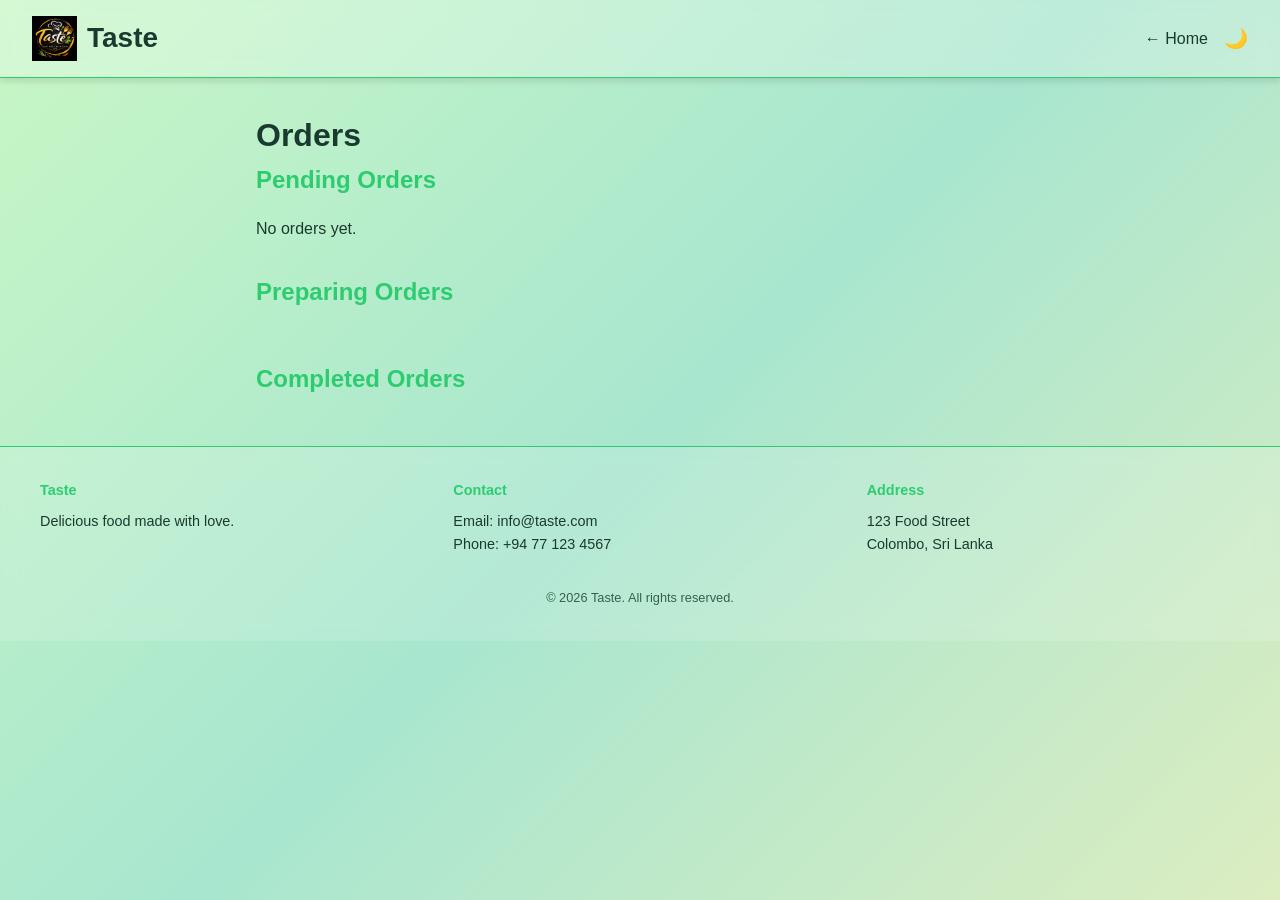
<file: admin.html>
<!DOCTYPE html>
<html lang="en">
<head>
    <meta charset="UTF-8">
    <meta name="viewport" content="width=device-width, initial-scale=1.0">
    <title>Admin - Orders</title>
    <link rel="stylesheet" href="style.css">
</head>
<body>
    <header class="site-header">
        <div class="logo-area">
            <div class="logo-container">
                <img src="logo.png" alt="Taste Logo" class="logo">
                <h1 class="restaurant-name">Taste</h1>
            </div>
        </div>
        <div class="search-area" style="flex:1; display:flex; justify-content:center;">
            <!-- no search on admin -->
        </div>
        <div class="icons-area">
            <button onclick="window.location.href='index.html'" class="back-btn">&larr; Home</button>
            <button class="mode-toggle" aria-label="Toggle light/dark mode">🌙</button>
        </div>
    </header>

    <main class="checkout admin">
        <h1>Orders</h1>
        <section class="order-section">
            <h2>Pending Orders</h2>
            <div id="pending-container" class="cards"></div>
        </section>
        <section class="order-section">
            <h2>Preparing Orders</h2>
            <div id="preparing-container" class="cards"></div>
        </section>
        <section class="order-section">
            <h2>Completed Orders</h2>
            <div id="completed-container" class="cards"></div>
        </section>
    </main>
    <div id="admin-toast-container" class="toast-container"></div>
    <div id="orderNotification" class="order-notification">
        <span class="bell">🔔</span>
        <span class="message">New order received!</span>
    </div>
    <audio id="order-sound"></audio>
    <audio id="orderSound" src="notification.mp3"></audio>

    <footer class="site-footer">
        <div class="footer-sections">
            <div class="footer-section">
                <h4>Taste</h4>
                <p>Delicious food made with love.</p>
            </div>
            <div class="footer-section">
                <h4>Contact</h4>
                <p>Email: <a href="mailto:info@taste.com">info@taste.com</a></p>
                <p>Phone: +94 77 123 4567</p>
            </div>
            <div class="footer-section">
                <h4>Address</h4>
                <p>123 Food Street</p>
                <p>Colombo, Sri Lanka</p>
            </div>
        </div>
        <div class="footer-copy">&copy; 2026 Taste. All rights reserved.</div>
    </footer>

    <script>
        function formatPrice(amount) {
            return `LKR ${amount}`;
        }

        let prevOrdersCount = 0;
        function loadOrders() {
            const stored = localStorage.getItem('orders');
            const orders = stored ? JSON.parse(stored) : [];
            prevOrdersCount = orders.length;
            const pendingCont = document.getElementById('pending-container');
            const preparingCont = document.getElementById('preparing-container');
            const completedCont = document.getElementById('completed-container');
            pendingCont.innerHTML = '';
            preparingCont.innerHTML = '';
            completedCont.innerHTML = '';
            if (orders.length === 0) {
                pendingCont.innerHTML = '<p>No orders yet.</p>';
                return;
            }
            orders.forEach(order => {
                const card = document.createElement('div');
                card.className = 'order-card';
                // add status class for coloring
                card.classList.add(`status-${order.status.toLowerCase()}`);
                const itemsHtml = order.items.map(i => `<div>${i.name} x${i.quantity}</div>`).join('');
                let actionHtml = '';
                if (order.status === 'Pending') {
                    actionHtml = `<button class="status-btn" data-id="${order.id}">Prepare Order</button>`;
                } else if (order.status === 'Preparing') {
                    actionHtml = `<button class="status-btn" data-id="${order.id}">Complete Order</button>`;
                } else if (order.status === 'Completed') {
                    actionHtml = `<span class="status-label">Completed</span>`;
                }

                card.innerHTML = `
                    <h3>Order #${order.id}</h3>
                    <p><strong>Time:</strong> ${order.time}</p>
                    <p><strong>Status:</strong> ${order.status}</p>
                    <p><strong>Total:</strong> ${formatPrice(order.total)}</p>
                    <div class="order-items">${itemsHtml}</div>
                    ${actionHtml}
                `;
                if (order.status === 'Pending') {
                    pendingCont.appendChild(card);
                } else if (order.status === 'Preparing') {
                    preparingCont.appendChild(card);
                } else if (order.status === 'Completed') {
                    completedCont.appendChild(card);
                } else {
                    // unknown status goes to pending by default
                    pendingCont.appendChild(card);
                }
            });
            bindStatusButtons();
        }

        function updateOrderStatus(id, newStatus) {
            const stored = localStorage.getItem('orders');
            const orders = stored ? JSON.parse(stored) : [];
            const idx = orders.findIndex(o => o.id == id);
            if (idx !== -1) {
                orders[idx].status = newStatus;
                localStorage.setItem('orders', JSON.stringify(orders));
            }
        }

        function bindStatusButtons() {
            const buttons = document.querySelectorAll('.status-btn');
            buttons.forEach(btn => {
                btn.addEventListener('click', () => {
                    const id = btn.getAttribute('data-id');
                    const card = btn.closest('.order-card');
                    const statusEl = card.querySelector('p:nth-of-type(2)');
                    const currentStatus = statusEl.textContent.replace('Status:', '').trim();
                    let nextStatus = '';
                    if (currentStatus === 'Pending') nextStatus = 'Preparing';
                    else if (currentStatus === 'Preparing') nextStatus = 'Completed';
                    if (nextStatus) {
                        updateOrderStatus(id, nextStatus);
                        loadOrders();
                    }
                });
            });
        }

        function showAdminToast(message) {
            const container = document.getElementById('admin-toast-container');
            const toast = document.createElement('div');
            toast.className = 'toast';
            toast.textContent = message;
            container.appendChild(toast);
            setTimeout(() => toast.remove(), 3000);
        }

        function showOrderNotification(message) {
            const notif = document.createElement('div');
            notif.className = 'order-notification';
            notif.innerHTML = '🔔 ' + message;
            document.body.appendChild(notif);
            // force reflow then show
            requestAnimationFrame(() => {
                notif.style.opacity = '1';
            });
            setTimeout(() => {
                notif.style.opacity = '0';
                notif.addEventListener('transitionend', () => notif.remove());
            }, 3500);
        }

        function showNewOrderNotification() {
            const popup = document.getElementById('orderNotification');
            if (!popup) return;
            popup.classList.add('show');
            // play notification sound if available
            const audio = document.getElementById('orderSound');
            if (audio) {
                audio.play().catch(() => {});
            }
            setTimeout(() => {
                popup.classList.remove('show');
            }, 4000);
        }

        function playOrderSound() {
            const ctx = new (window.AudioContext || window.webkitAudioContext)();
            const o = ctx.createOscillator();
            const g = ctx.createGain();
            o.type = 'sine';
            o.frequency.value = 440;
            o.connect(g);
            g.connect(ctx.destination);
            o.start();
            g.gain.exponentialRampToValueAtTime(0.00001, ctx.currentTime + 0.2);
            o.stop(ctx.currentTime + 0.2);
        }

        document.addEventListener('DOMContentLoaded', () => {
            loadOrders();

            // reuse theme toggle behavior from other pages
            const modeToggle = document.querySelector('.mode-toggle');
            const savedTheme = localStorage.getItem('taste-theme');
            function applyThemeClass(theme) {
                if (theme === 'dark') {
                    document.documentElement.classList.add('dark-mode');
                } else {
                    document.documentElement.classList.remove('dark-mode');
                }
            }
            if (savedTheme) {
                document.documentElement.setAttribute('data-theme', savedTheme);
                applyThemeClass(savedTheme);
            }
            const currentTheme = document.documentElement.getAttribute('data-theme') || 'light';
            modeToggle.textContent = currentTheme === 'dark' ? '☀️' : '🌙';
            modeToggle.addEventListener('click', () => {
                const current = document.documentElement.getAttribute('data-theme') || 'light';
                const next = current === 'light' ? 'dark' : 'light';
                document.documentElement.setAttribute('data-theme', next);
                applyThemeClass(next);
                localStorage.setItem('taste-theme', next);
                modeToggle.classList.add('rotated');
                modeToggle.textContent = next === 'dark' ? '☀️' : '🌙';
                setTimeout(() => modeToggle.classList.remove('rotated'), 500);
            });

            // watch for orders key changes in other tabs/windows
            window.addEventListener('storage', function(event) {
                if (event.key === 'orders') {
                    const newOrders = event.newValue ? JSON.parse(event.newValue) : [];
                    if (newOrders.length > prevOrdersCount) {
                        showAdminToast('New order received!');
                        showNewOrderNotification();
                        playOrderSound();
                    }
                    loadOrders();
                }
            });
        });
    </script>
</body>
</html>
</file>
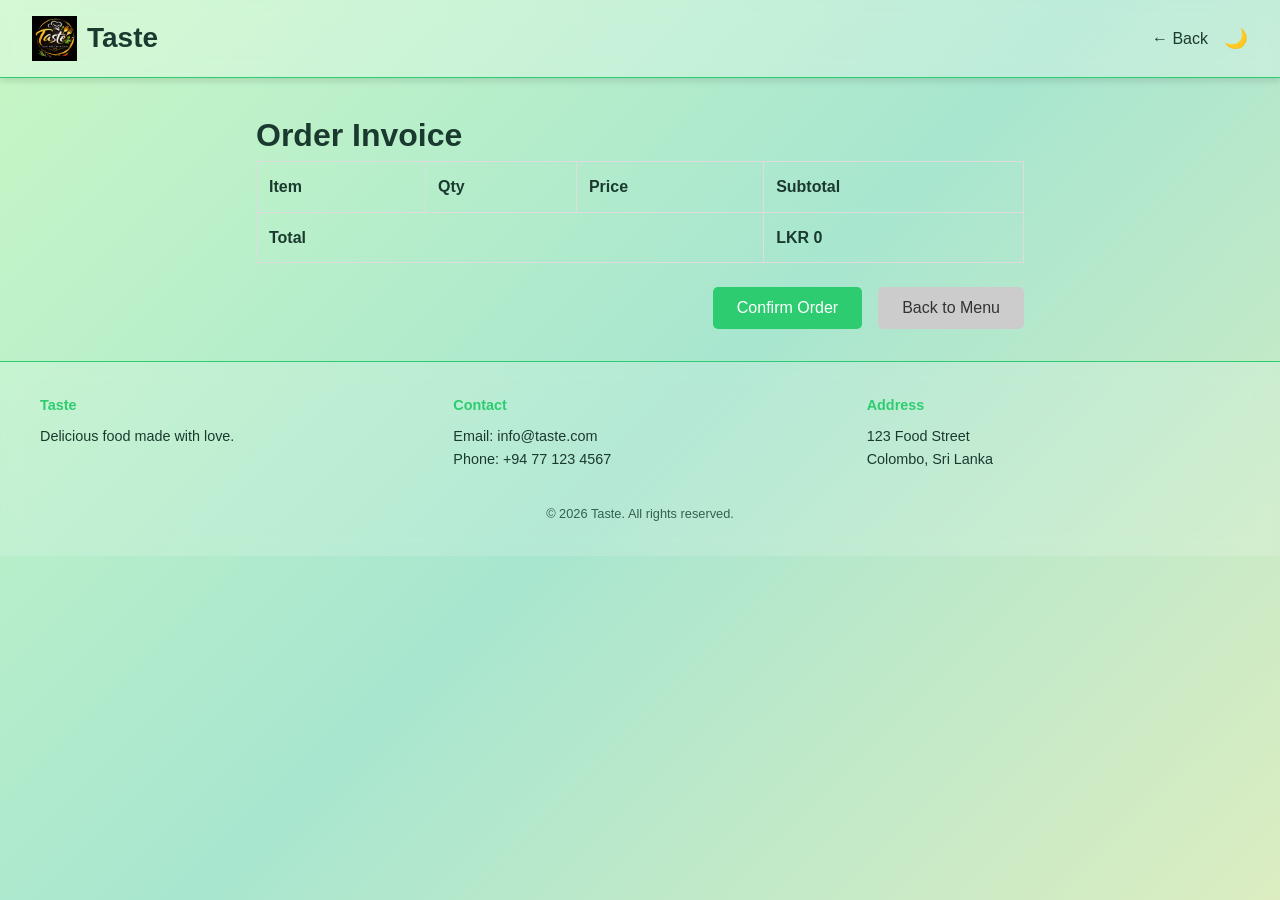
<file: checkout.html>
<!DOCTYPE html>
<html lang="en">
<head>
    <meta charset="UTF-8">
    <meta name="viewport" content="width=device-width, initial-scale=1.0">
    <title>Checkout - Taste</title>
    <link rel="stylesheet" href="style.css">
</head>
<body>
    <header class="site-header">
        <div class="logo-area">
            <div class="logo-container">
                <img src="logo.png" alt="Taste Logo" class="logo">
                <h1 class="restaurant-name">Taste</h1>
            </div>
        </div>
        <div class="search-area" style="flex:1; display:flex; justify-content:center;">
            <!-- Checkout page minimal header -->
        </div>
        <div class="icons-area">
            <button onclick="window.location.href='index.html'" class="back-btn">&larr; Back</button>
            <button class="mode-toggle" aria-label="Toggle light/dark mode">🌙</button>
        </div>
    </header>

    <main class="checkout">
        <h1>Order Invoice</h1>
        <table class="bill-table">
            <thead>
                <tr>
                    <th>Item</th>
                    <th>Qty</th>
                    <th>Price</th>
                    <th>Subtotal</th>
                </tr>
            </thead>
            <tbody id="bill-items">
                <!-- rows injected via JS -->
            </tbody>
            <tfoot>
                <tr>
                    <td colspan="3">Total</td>
                    <td id="bill-total">LKR 0</td>
                </tr>
            </tfoot>
        </table>

        <div class="bill-actions">
            <button id="confirm-order" class="btn primary">Confirm Order</button>
            <button id="back-menu" class="btn secondary">Back to Menu</button>
        </div>
    </main>

    <script>
        // populate bill from localStorage
        function loadCart() {
            const stored = localStorage.getItem('taste-cart');
            return stored ? JSON.parse(stored) : [];
        }
        
        function formatPrice(amount) {
            return `LKR ${amount}`;
        }

        document.addEventListener('DOMContentLoaded', () => {
            const cart = loadCart();
            const tbody = document.getElementById('bill-items');
            let total = 0;

            cart.forEach(item => {
                const row = document.createElement('tr');
                const subtotal = item.price * item.quantity;
                total += subtotal;
                row.innerHTML = `
                    <td>${item.name}</td>
                    <td>${item.quantity}</td>
                    <td>${formatPrice(item.price)}</td>
                    <td>${formatPrice(subtotal)}</td>
                `;
                tbody.appendChild(row);
            });

            document.getElementById('bill-total').textContent = formatPrice(total);

            document.getElementById('back-menu').addEventListener('click', () => {
                window.location.href = 'index.html';
            });
            // helper for saving orders to localStorage
            function appendOrder(order) {
                const existing = localStorage.getItem('orders');
                const orders = existing ? JSON.parse(existing) : [];
                orders.push(order);
                localStorage.setItem('orders', JSON.stringify(orders));
            }
            document.getElementById('confirm-order').addEventListener('click', () => {
                // create order object
                const order = {
                    id: Date.now(),
                    items: cart,
                    total: total,
                    time: new Date().toLocaleString(),
                    status: "Pending"
                };
                appendOrder(order);

                alert('Order confirmed!');
                localStorage.removeItem('taste-cart');
                window.location.href = 'index.html';
            });

            // handle theme toggle
            const modeToggle = document.querySelector('.mode-toggle');
            const savedTheme = localStorage.getItem('taste-theme');
            if (savedTheme) {
                document.documentElement.setAttribute('data-theme', savedTheme);
            }
            const currentTheme = document.documentElement.getAttribute('data-theme') || 'light';
            modeToggle.textContent = currentTheme === 'dark' ? '☀️' : '🌙';
            modeToggle.addEventListener('click', () => {
                const current = document.documentElement.getAttribute('data-theme') || 'light';
                const next = current === 'light' ? 'dark' : 'light';
                document.documentElement.setAttribute('data-theme', next);
                localStorage.setItem('taste-theme', next);
                modeToggle.textContent = next === 'dark' ? '☀️' : '🌙';
                modeToggle.classList.add('rotated');
                setTimeout(() => modeToggle.classList.remove('rotated'), 500);
            });
        });
    </script>
    <footer class="site-footer">
        <div class="footer-sections">
            <div class="footer-section">
                <h4>Taste</h4>
                <p>Delicious food made with love.</p>
            </div>
            <div class="footer-section">
                <h4>Contact</h4>
                <p>Email: <a href="mailto:info@taste.com">info@taste.com</a></p>
                <p>Phone: +94 77 123 4567</p>
            </div>
            <div class="footer-section">
                <h4>Address</h4>
                <p>123 Food Street</p>
                <p>Colombo, Sri Lanka</p>
            </div>
        </div>
        <div class="footer-copy">&copy; 2026 Taste. All rights reserved.</div>
    </footer>
</body>
</html>
</file>
<file: style.css>
/* Reset some default styles */
* {
    margin: 0;
    padding: 0;
    box-sizing: border-box;
}

:root {
    --bg-color: linear-gradient(135deg, #c8f7c5 0%, #a8e6cf 50%, #dcedc1 100%);
    --text-color: #1b3a2f;
    --text-secondary: #33614e;
    --header-bg: rgba(255, 255, 255, 0.25);
    --card-bg: rgba(255,255,255,0.6);
    --accent-color: #2ecc71;
    --overlay-bg: rgba(0,0,0,0.4);
    --footer-bg: rgba(255,255,255,0.15);
    --footer-text: #1b3a2f;
    --toast-bg: rgba(0,0,0,0.7);
}

[data-theme="dark"] {
    --bg-color: #0f1f17;
    --text-color: #ffffff;
    --text-secondary: #cccccc;
    --header-bg: rgba(0, 0, 0, 0.4);
    --card-bg: rgba(0,0,0,0.4);
    --accent-color: #27ae60;
    --overlay-bg: rgba(0,0,0,0.6);
    --footer-bg: rgba(0,0,0,0.4);
    --footer-text: #cccccc;
}

body {
    font-family: 'Helvetica Neue', Arial, sans-serif;
    line-height: 1.6;
    color: var(--text-color);
    background: var(--bg-color);
    min-height: 100vh;
    transition: background 0.3s, color 0.3s;
}

/* Header */
.site-header {
    display: flex;
    justify-content: space-between;
    align-items: center;
    padding: 1rem 2rem;
    background: var(--header-bg);
    backdrop-filter: blur(10px);
    border-bottom: 1px solid var(--accent-color);
    box-shadow: 0 4px 6px rgba(0, 0, 0, 0.1);
    position: sticky;
    top: 0;
    z-index: 1000;
}

.logo-area {
    flex: 1;
}

.search-area {
    flex: 2;
    display: flex;
    justify-content: center;
}

.icons-area {
    flex: 1;
    display: flex;
    justify-content: flex-end;
    align-items: center;
    gap: 1rem;
}

.logo-container {
    display: flex;
    align-items: center;
    gap: 10px;
}

.logo {
    width: 45px;
    height: 45px;
    object-fit: contain;
}

.restaurant-name {
    font-size: 28px;
    font-weight: bold;
    color: var(--text-color);
    margin: 0;
}

.header-controls {
    display: flex;
    align-items: center;
    gap: 1rem;
}

.cart-btn,
.mode-toggle {
    background: none;
    border: none;
    font-size: 1.2rem;
    cursor: pointer;
}

/* Hero */
.hero {
    height: 320px;
    background: var(--bg-color) url('banner.jpg') center/cover no-repeat;
    display: flex;
    align-items: center;
    justify-content: center;
    position: relative;
    margin: 0;
    padding: 40px;
}

/* smooth fade for menu filter */
.cards {
    opacity: 1;
    transition: opacity 0.3s ease;
}
.cards.hiding {
    opacity: 0;
}

/* food card scroll animation */
.food-card {
    background: var(--card-bg);
    border-radius: 10px;
    overflow: hidden;
    box-shadow: 0 2px 8px rgba(0,0,0,0.1);
    display: flex;
    flex-direction: column;
    transition: transform 0.3s, box-shadow 0.3s, opacity 0.5s;
    opacity: 0;
    transform: translateY(20px);
}
.food-card.visible {
    opacity: 1;
    transform: translateY(0);
}

.food-card img {
    width: 100%;
    height: 150px;
    object-fit: cover;
    border-radius: 10px 10px 0 0;
    opacity: 0;
    transition: opacity 0.5s ease, transform 0.5s ease;
}
.food-card img.loaded {
    opacity: 1;
    transform: scale(1);
}

.hero-overlay {
    text-align: center;
    color: var(--text-color);
    background: var(--card-bg);
    backdrop-filter: blur(10px);
    padding: 40px 50px;
    border-radius: 15px;
    border: 1px solid var(--accent-color);
    box-shadow: 0 8px 32px rgba(0, 0, 0, 0.1);
}

.hero h1 {
    font-size: 2rem;
    margin-bottom: 0.75rem;
}

.browse-menu-btn {
    padding: 0.75rem 2rem;
    font-size: 1rem;
    border: none;
    background: rgba(255, 255, 255, 0.3);
    backdrop-filter: blur(10px);
    color: var(--text-color);
    border-radius: 30px;
    cursor: pointer;
    border: 1px solid rgba(255, 255, 255, 0.5);
    transition: all 0.3s ease;
}

.browse-menu-btn:hover {
    background: rgba(255, 255, 255, 0.4);
    backdrop-filter: blur(15px);
    box-shadow: 0 8px 20px rgba(0, 0, 0, 0.15);
    transform: translateY(-2px);
}

/* Categories */
.category-tabs {
    display: flex;
    justify-content: center;
    gap: 1rem;
    padding: 1rem 0;
    background: var(--card-bg);
    backdrop-filter: blur(10px);
    border-top: 1px solid var(--accent-color);
    border-bottom: 1px solid var(--accent-color);
    box-shadow: 0 2px 8px rgba(0, 0, 0, 0.05);
    margin-top: 0;
}

.tab {
    padding: 0.75rem 1.5rem;
    border: none;
    background: var(--card-bg);
    border-radius: 20px;
    font-size: 1rem;
    cursor: pointer;
    position: relative;
    transition: all 0.3s ease;
    color: var(--text-color);
}

.tab:hover {
    background: rgba(255, 255, 255, 0.3);
    backdrop-filter: blur(10px);
}

.tab.active {
    background: rgba(168, 230, 207, 0.4);
    backdrop-filter: blur(10px);
    color: #1a5f3f;
    font-weight: 600;
}

.tab.active::after {
    content: '';
    position: absolute;
    bottom: -5px;
    left: 0;
    right: 0;
    height: 3px;
    background-color: var(--accent-color);
}

/* Menu cards grid */
.menu {
    padding: 2rem 1rem;
    background: transparent;
    margin-top: 0;
}

.cards {
    display: grid;
    grid-template-columns: repeat(auto-fit, minmax(220px, 1fr));
    gap: 1.5rem;
    max-width: 1200px;
    margin: 0 auto;
}

/* order card for admin page */
.order-card {
    background: var(--card-bg);
    backdrop-filter: blur(10px);
    border-radius: 15px;
    border: 1px solid var(--accent-color);
    padding: 1rem;
    display: flex;
    flex-direction: column;
    gap: 0.5rem;
}
.order-card h3 {
    margin: 0 0 0.5rem;
}
.order-items {
    font-size: 0.9rem;
    line-height: 1.4;
}

/* order sections on admin page */
.order-section {
    margin-bottom: 2rem;
}
.order-section h2 {
    margin-bottom: 1rem;
    color: var(--accent-color);
    font-size: 1.5rem;
}

.status-btn {
    padding: 0.5rem 1rem;
    border: none;
    border-radius: 5px;
    background: var(--accent-color);
    color: #fff;
    cursor: pointer;
    font-size: 0.9rem;
    margin-top: 0.5rem;
}
.status-btn:hover {
    background: #27ae60;
}
.status-label {
    display: inline-block;
    padding: 0.3rem 0.6rem;
    background: #2ecc71;
    color: #fff;
    border-radius: 4px;
    font-size: 0.9rem;
    margin-top: 0.5rem;
}

/* status color variants for cards */
.order-card.status-pending {
    border-color: #f1c40f;
}
.order-card.status-preparing {
    border-color: #e67e22;
}
.order-card.status-completed {
    border-color: #2ecc71;
}

/* optional background tint for readability */
.order-card.status-pending {
    background: rgba(241, 196, 15, 0.1);
}
.order-card.status-preparing {
    background: rgba(230, 126, 34, 0.1);
}
.order-card.status-completed {
    background: rgba(46, 204, 113, 0.1);
}

/* dark mode adjustments */
.dark-mode .order-card.status-pending {
    background: rgba(241, 196, 15, 0.2);
}
.dark-mode .order-card.status-preparing {
    background: rgba(230, 126, 34, 0.2);
}
.dark-mode .order-card.status-completed {
    background: rgba(46, 204, 113, 0.2);
}

/* top-right notification popup */
.order-notification {
    position: fixed;
    top: 20px;
    right: 20px;
    display: flex;
    align-items: center;
    gap: 10px;

    background: #2ecc71;
    color: white;

    padding: 14px 22px;
    border-radius: 12px;

    font-size: 16px;
    font-weight: 500;

    box-shadow: 0 6px 25px rgba(0,0,0,0.25);

    opacity: 0;
    transform: translateY(-20px);
    transition: all 0.35s ease;

    z-index: 9999;
    min-width: 230px;
}
.order-notification.show {
    opacity: 1;
    transform: translateY(0);
}
.food-card {
    background: rgba(255, 255, 255, 0.15);
    backdrop-filter: blur(10px);
    border-radius: 15px;
    overflow: hidden;
    box-shadow: 0 8px 32px rgba(0, 0, 0, 0.1);
    border: 1px solid var(--accent-color);
    display: flex;
    flex-direction: column;
    transition: transform 0.3s, box-shadow 0.3s, opacity 0.5s, backdrop-filter 0.3s;
    opacity: 0;
    transform: translateY(20px);
}

.food-card:hover {
    transform: translateY(-8px);
    box-shadow: 0 12px 40px rgba(0, 0, 0, 0.15);
    background: rgba(255, 255, 255, 0.25);
    backdrop-filter: blur(15px);
}

.food-card img {
    width: 100%;
    height: 150px;
    object-fit: cover;
}

.food-card h3 {
    margin: 0.75rem 1rem 0.25rem;
    font-size: 1.1rem;
    color: var(--text-color);
}

.food-card p {
    margin: 0 1rem 0.5rem;
    font-size: 0.9rem;
    color: var(--text-secondary);
    flex-grow: 1;
}

.price {
    margin: 0 1rem 0.75rem;
    font-weight: bold;
    color: var(--accent-color);
}

.add-btn {
    margin: 0 1rem 1rem;
    padding: 0.5rem;
    border: none;
    border-radius: 20px;
    background-color: var(--accent-color);
    color: #fff;
    cursor: pointer;
    transition: background-color 0.3s;
}

.add-btn:hover {
    background-color: #e55a5a;
}

.food-card:hover {
    transform: translateY(-8px);
    box-shadow: 0 12px 40px rgba(0, 0, 0, 0.15);
    background: rgba(255, 255, 255, 0.25);
    backdrop-filter: blur(15px);
}

/* Cart badge */
.cart-btn {
    position: relative;
}
.cart-count {
    position: absolute;
    top: -6px;
    right: -6px;
    background: var(--accent-color);
    color: #fff;
    font-size: 0.7rem;
    border-radius: 50%;
    padding: 2px 5px;
    transition: transform 0.3s;
}
.cart-count.bump {
    transform: scale(1.4);
}

/* floating cart for mobile */
.floating-cart-btn {
    display: none;
    position: fixed;
    bottom: 20px;
    right: 20px;
    background: var(--accent-color);
    color: #fff;
    border: none;
    padding: 0.75rem;
    border-radius: 50%;
    font-size: 1.5rem;
    z-index: 1150;
    cursor: pointer;
    box-shadow: 0 2px 8px rgba(0,0,0,0.2);
}
.floating-cart-btn .cart-count {
    top: -8px;
    right: -8px;
}

@media (max-width: 768px) {
    .floating-cart-btn { display: block; }
}

/* Cart panel and overlay */
.cart-overlay {
    position: fixed;
    top: 0;
    left: 0;
    width: 100vw;
    height: 100vh;
    background: rgba(0,0,0,0.4);
    backdrop-filter: blur(5px);
    opacity: 0;
    visibility: hidden;
    transition: opacity 0.3s;
    z-index: 1050;
}
.cart-overlay.open {
    opacity: 1;
    visibility: visible;
}

.cart-panel {
    position: fixed;
    top: 0;
    right: -100%;
    width: 350px;
    height: 100vh;
    background: var(--card-bg);
    backdrop-filter: blur(10px);
    border-left: 1px solid rgba(255, 255, 255, 0.3);
    box-shadow: -4px 0 12px rgba(0,0,0,0.15);
    transition: right 0.3s;
    z-index: 1100;
    display: flex;
    flex-direction: column;
    padding: 1rem;
    color: var(--text-color);
}
.cart-panel.open {
    right: 0;
}

/* dark mode visibility fixes */
.dark-mode .category-tabs button {
    color: #ffffff;
    background: #0f3b2e;
    border: 1px solid #1fa463;
}
.dark-mode .category-tabs button.active {
    background: #1fa463;
    color: #ffffff;
    font-weight: 600;
}

.dark-mode .cart-item .controls button {
    background: #1fa463;
    color: white;
    border: none;
}
.dark-mode .cart-item .controls span {
    color: #ffffff;
    font-weight: 600;
}

.dark-mode .cart-panel {
    background: #071b14;
    color: #ffffff;
}

.close-cart {
    background: none;
    border: none;
    font-size: 1.5rem;
    align-self: flex-end;
    cursor: pointer;
}

.cart-items {
    flex-grow: 1;
    overflow-y: auto;
    margin: 1rem 0;
}

.cart-item {
    display: flex;
    justify-content: space-between;
    align-items: center;
    margin-bottom: 1rem;
}

.cart-item .info {
    flex: 1;
}

.cart-item .controls {
    display: flex;
    align-items: center;
    gap: 0.5rem;
}

.cart-item button {
    background: none;
    border: 1px solid #ccc;
    padding: 2px 5px;
    cursor: pointer;
    font-size: 0.9rem;
}

.cart-total {
    font-weight: bold;
    display: flex;
    justify-content: space-between;
    padding-top: 1rem;
    border-top: 1px solid #eee;
}

/* Toast */
.toast-container {
    position: fixed;
    bottom: 20px;
    left: 50%;
    transform: translateX(-50%);
    z-index: 1200;
}

/* Checkout/bill page */
.checkout {
    max-width: 800px;
    margin: 2rem auto;
    padding: 0 1rem;
}

/* search bar style */
.search-bar {
    padding: 12px 24px;
    border: 1px solid var(--accent-color);
    border-radius: 25px;
    width: 450px;
    background: var(--card-bg);
    backdrop-filter: blur(10px);
    color: var(--text-color);
    transition: all 0.3s ease;
    font-size: 1rem;
}

.search-bar::placeholder {
    color: var(--text-secondary);
}

.search-bar:focus {
    outline: none;
    background: rgba(255, 255, 255, 0.3);
    border-color: var(--accent-color);
    box-shadow: 0 0 20px rgba(168, 230, 207, 0.3);
}

/* footer styles */
.site-footer {
    background: var(--footer-bg);
    backdrop-filter: blur(10px);
    border-top: 1px solid var(--accent-color);
    color: var(--text-color);
    padding: 2rem 1rem;
    display: flex;
    flex-direction: column;
    align-items: center;
    gap: 1rem;
    font-size: 0.9rem;
    margin-top: 2rem;
}
.footer-sections {
    display: flex;
    justify-content: space-between;
    gap: 40px;
    flex-wrap: wrap;
    width: 100%;
    max-width: 1200px;
}
.site-footer .footer-section {
    flex: 1 1 200px;
}
.site-footer h4 {
    margin-bottom: 0.5rem;
    color: var(--accent-color);
    font-weight: 600;
}
.site-footer a {
    color: var(--text-color);
    text-decoration: none;
    transition: opacity 0.3s;
}
.site-footer a:hover { 
    opacity: 0.8;
    text-decoration: underline;
}
.footer-copy {
    text-align: center;
    width: 100%;
    margin-top: 1rem;
    font-size: 0.8rem;
    color: var(--text-secondary);
}

/* dark mode toggle icon rotation */
.mode-toggle {
    transition: transform 0.3s;
}
.mode-toggle.rotated { transform: rotate(360deg); }

.bill-table {
    width: 100%;
    border-collapse: collapse;
    margin-bottom: 1.5rem;
}

.bill-table th,
.bill-table td {
    border: 1px solid #ddd;
    padding: 0.75rem;
    text-align: left;
}

.bill-table tfoot td {
    font-weight: bold;
}

.bill-actions {
    display: flex;
    justify-content: flex-end;
    gap: 1rem;
}

.btn {
    padding: 0.75rem 1.5rem;
    border: none;
    border-radius: 5px;
    cursor: pointer;
    font-size: 1rem;
}

.btn.primary {
    background-color: var(--accent-color);
    color: #fff;
}

.btn.secondary {
    background-color: #ccc;
    color: #333;
}

.back-btn {
    background: none;
    border: none;
    font-size: 1rem;
    cursor: pointer;
    color: var(--text-color);
}


.toast {
    background: var(--toast-bg);
    color: #fff;
    padding: 0.75rem 1.5rem;
    border-radius: 5px;
    margin-top: 0.5rem;
    opacity: 0;
    animation: fadein 0.5s forwards, fadeout 0.5s 2.5s forwards;
}

@keyframes fadein {
    to { opacity: 1; }
}
@keyframes fadeout {
    to { opacity: 0; }
}

/* Responsive adjustments */
@media (max-width: 768px) {
    .search-bar {
        width: 200px;
        padding: 10px 15px;
        font-size: 0.9rem;
    }
    .hero h1 {
        font-size: 1.5rem;
    }
    .browse-menu-btn {
        padding: 0.5rem 1rem;
        font-size: 0.9rem;
    }
    .category-tabs {
        flex-wrap: wrap;
    }
    .tab {
        flex: 1 1 40%;
        text-align: center;
        padding: 0.5rem 1rem;
    }
    .site-header {
        padding: 1rem;
    }
    .logo-area {
        flex: 0.8;
    }
    .search-area {
        flex: 1.5;
    }
    .icons-area {
        flex: 0.8;
    }
}

@media (max-width: 480px) {
    .search-bar {
        width: 120px;
    }
    .restaurant-name {
        font-size: 1.5rem;
    }
    .logo {
        width: 35px;
        height: 35px;
    }
    .hero {
        height: 280px;
        padding: 20px;
    }
    .hero-overlay {
        padding: 20px 25px;
    }
    .site-header {
        padding: 0.75rem;
    }
    .logo-area {
        flex: 0.6;
    }
    .search-area {
        flex: 1;
    }
}

@media (max-width: 600px) {
    .footer-sections {
        flex-direction: column;
        align-items: center;
        gap: 20px;
    }
}
</file>
